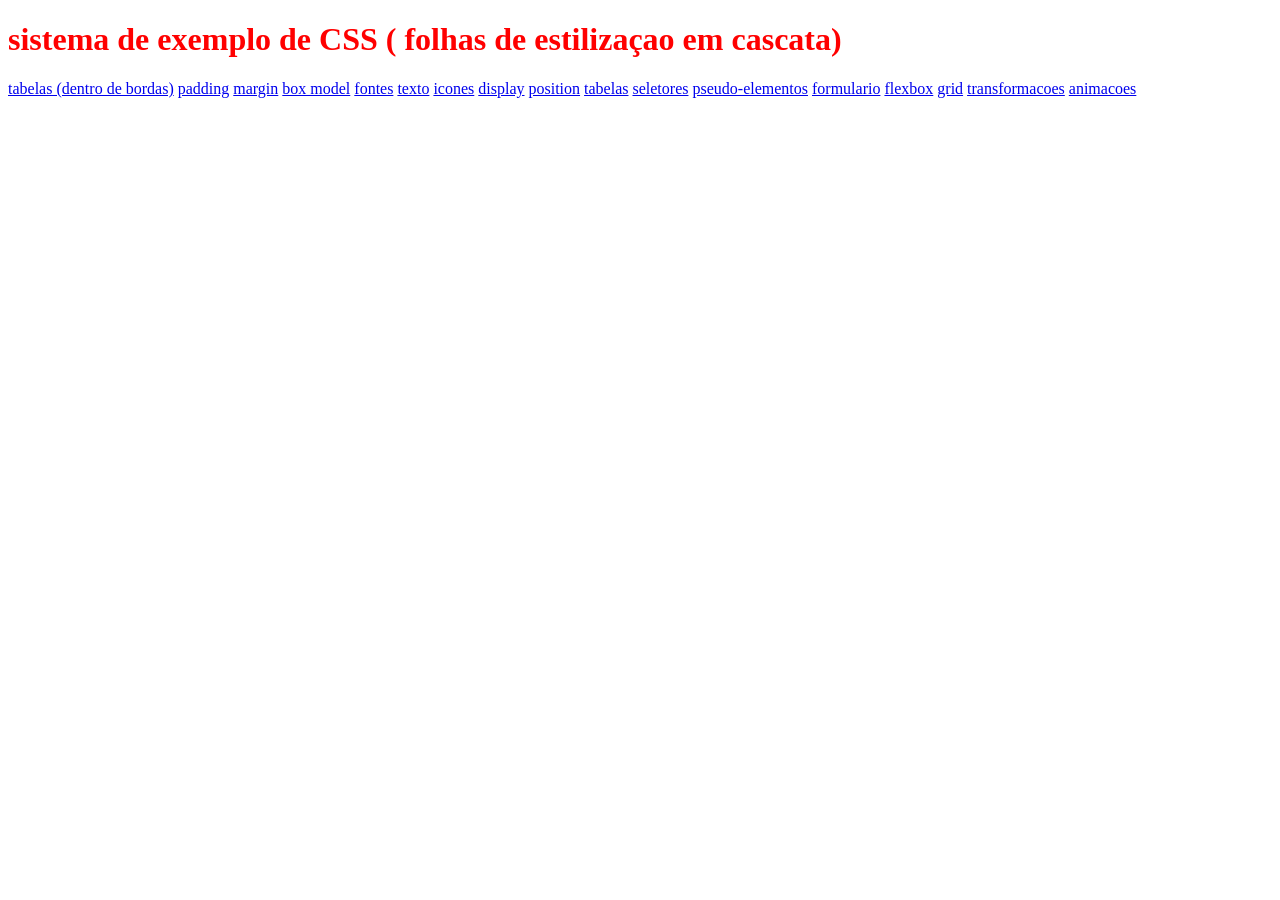
<file: index.html>
<!DOCTYPE html>
<html lang="pt-br">
<head>
    <meta charset="UTF-8">
    <meta name="viewport" content="width=device-width, initial-scale=1.0">
    <title>Document</title>

      <style>
        /* comentario em bloco (multilinha) no CSS */

        h1 { 
            color: red; /* nao deve utilizar o nome da cor */
            color: rgb(255, 0, o); /* rgb (red, grenn, blue) */
            color: #ff0000; /* hexadecimal #{09AF} */

        }
      </style>
      <!-- comentario em html -->
</head>

<body>
    
    <h1>sistema de exemplo de CSS ( folhas de estilizaçao em cascata)</h1>
    <div>
        <a href="bordas.html">tabelas (dentro de bordas)</a>
        <a href="padding.html">padding</a>
        <a href="margin.html">margin</a>
        <a href="box-model.html">box model</a>
        <a href="fontes.html">fontes</a>
        <a href="texto.html">texto</a>
        <a href="icones.html">icones</a>
        <a href="display.html">display</a>
        <a href="position.html">position</a>
        <a href="tabelas.html">tabelas</a>
        <a href="seletores.html">seletores</a>
        <a href="pseudo-elemntos.html">pseudo-elementos</a>
        <a href="formulario.html">formulario</a>
        <a href="flexbox.html">flexbox</a>
        <a href="grid.html">grid</a>
        <a href="transformaçoes.html">transformacoes</a>
        <a href="animacoes.html">animacoes</a>
    </div>
</body>
</html>
</file>
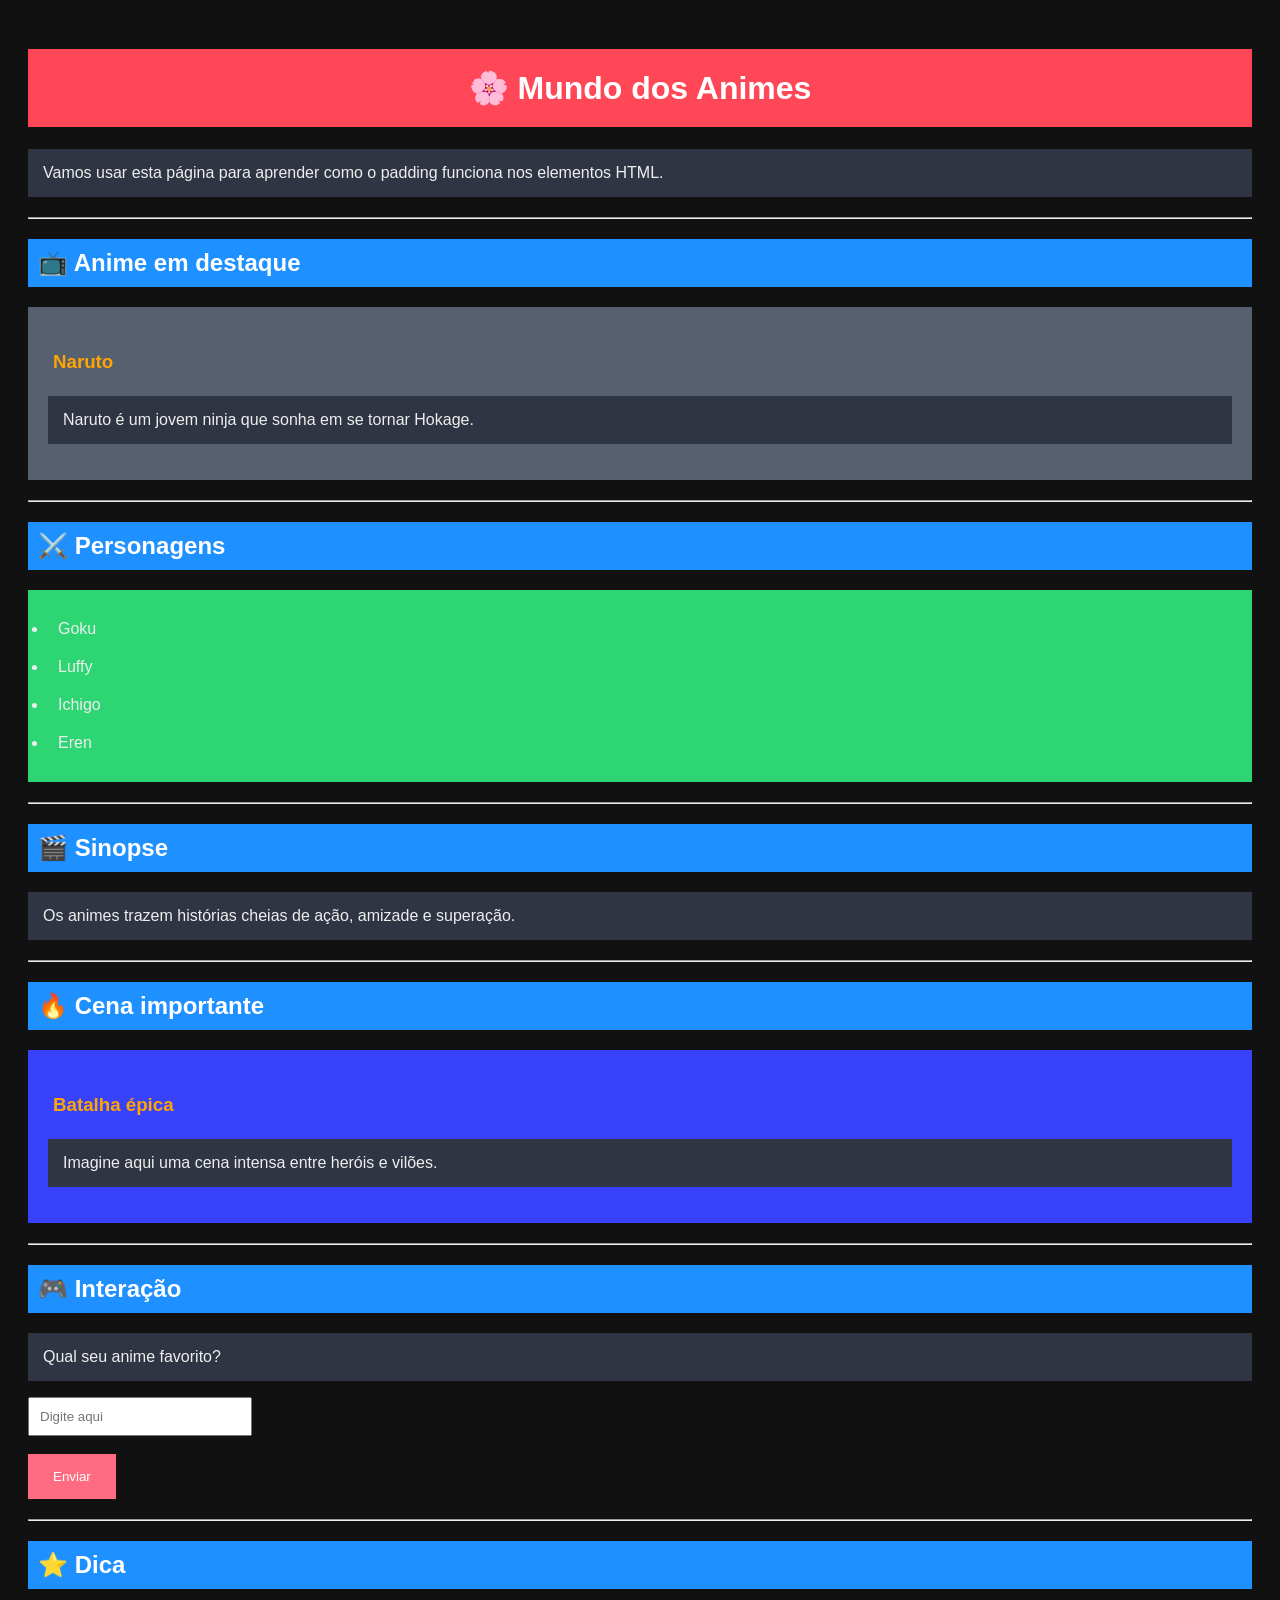
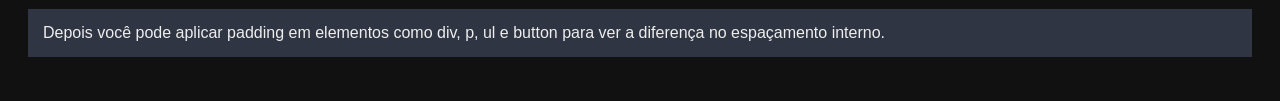
<file: padding.html>
<!DOCTYPE html>
<html lang="pt-BR">
<head>
    <meta charset="UTF-8">
    <title>Aprendendo Padding com Animes</title>
    <link rel="stylesheet" href="assets/css/padding.css">
</head>
<body>

    <h1>🌸 Mundo dos Animes</h1>

    <p>
        Vamos usar esta página para aprender como o padding funciona nos elementos HTML.
    </p>

    <hr>

    <h2>📺 Anime em destaque</h2>
    <div>
        <h3>Naruto</h3>
        <p>
            Naruto é um jovem ninja que sonha em se tornar Hokage.
        </p>
    </div>

    <hr>

    <h2>⚔️ Personagens</h2>
    <ul>
        <li>Goku</li>
        <li>Luffy</li>
        <li>Ichigo</li>
        <li>Eren</li>
    </ul>

    <hr>

    <h2>🎬 Sinopse</h2>
    <p>
        Os animes trazem histórias cheias de ação, amizade e superação.
    </p>

    <hr>

    <h2>🔥 Cena importante</h2>
    <section>
        <h3>Batalha épica</h3>
        <p>
            Imagine aqui uma cena intensa entre heróis e vilões.
        </p>
    </section>

    <hr>

    <h2>🎮 Interação</h2>
    <p>
        Qual seu anime favorito?
    </p>
    <input type="text" placeholder="Digite aqui">
    <br><br>
    <button>Enviar</button>

    <hr>

    <h2>⭐ Dica</h2>
    <p>
        Depois você pode aplicar padding em elementos como div, p, ul e button para ver a diferença no espaçamento interno.
    </p>

</body>
</html>
</file>
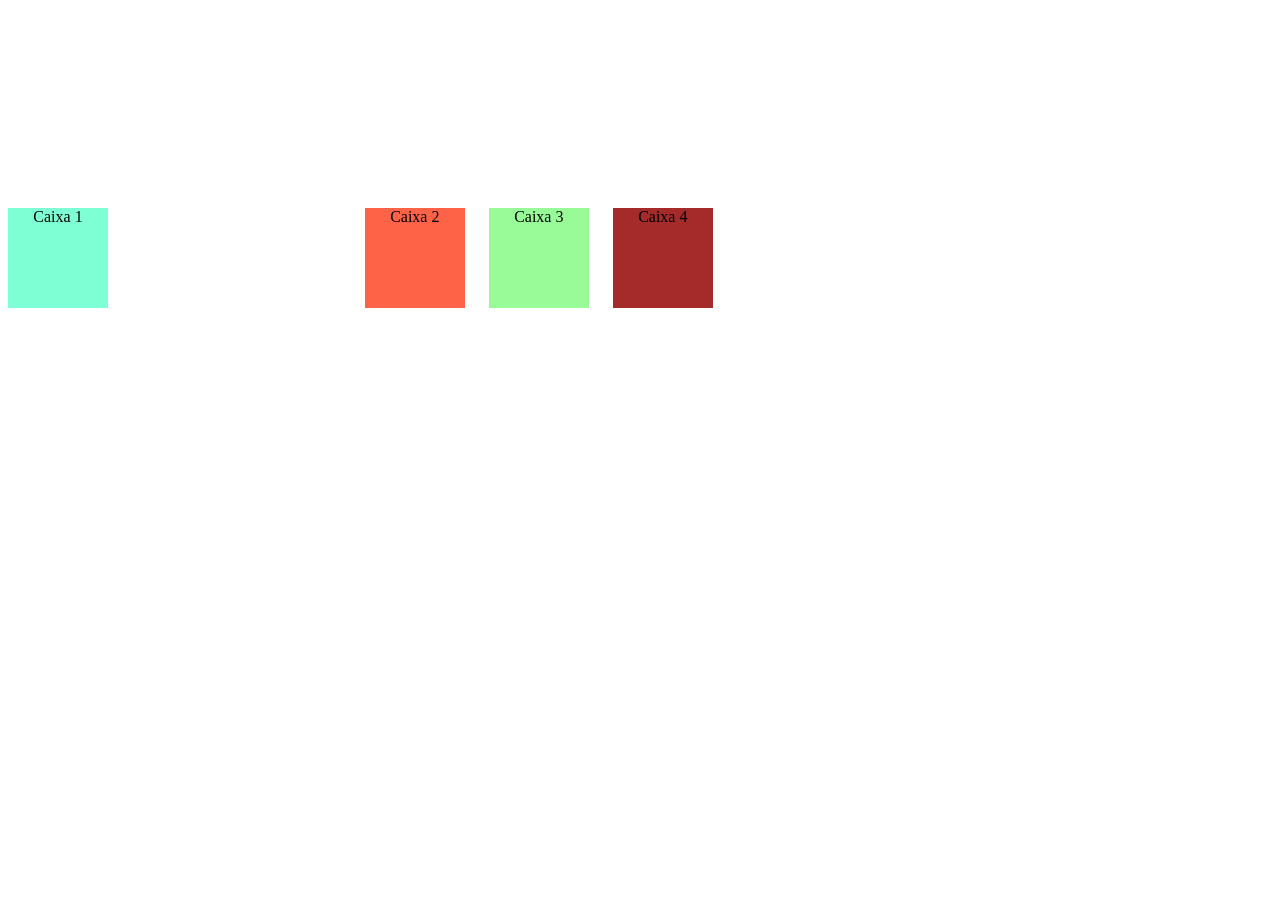
<file: seletores.html>
<!DOCTYPE html>
<html lang="en">
<head>
    <meta charset="UTF-8">
    <meta name="viewport" content="width=device-width, initial-scale=1.0">
    <title>Document</title>
    <link rel="stylesheet" href="assets/css/seletores.css">
</head>
<body>
    <div id="caixa1" class="caixa cor-preto">Caixa 1</div>
    <div id="caixa2" class="caixa cor-branco">Caixa 2</div>
    <div id="caixa3" class="caixa cor-preto">Caixa 3</div>
    <div id="caixa4" class="caixa cor-branco">Caixa 4</div>
</body>
</html>
</file>
<file: assets/css/padding.css>
body {
    font-family: arial, sans-serif;
    background-color: #111;
    color: #eee;
    padding-top: 20px;
    padding-right: 20px;
    padding-bottom: 20px;
    padding-left: 20px;
} 

h1 {
    background-color: #ff4757;
    padding: 20px; /* 20px em todos os lados */
    text-align: center;
    color: white;

}

h2{
    background-color: #1e90ff;
    padding: 10px;
    color: white;
}

h3{
    color: #ffa502;
    padding: 5px;
} 

p {
    background-color: #2f3542;
    padding: 15px;
}

div {
    background-color: #57606f;
    padding: 20px;
}

section {
    background-color: #3742fa;
    padding: 20px;
}

ul {
    background-color: #2ed573;
    padding: 20px;

}

li {
    padding: 10px;
} 

button { 
    background-color: #ff6b81;
    color:  white;
    padding: 15px 25px;
    border: none;
}


/* quando passar o mouse no botao troca o icone do mouse */
button:hover{
    cursor: pointer;
}

input {
    padding: 10px;
    width: 200px;
}

hr {
    margin: 20px 0;
}
</file>
<file: assets/css/seletores.css>
/* seletor de tag */
h1 {
    color: violet;
}

/* seletor de id */
#caixa1 {
    background-color: aquamarine;
    /* margin-right: 30px; */
    margin-right: 20%;
} 

#caixa2 {
    background-color: tomato;
    margin-right: 20px;
}

#caixa3 {
    background-color: palegreen;
    margin-right: 20px;
}

#caixa4 {
    background-color: brown;
}

/* todos os elementos que tem este id sera aplicado o margin-top */
#caixa1, #caixa2, #caixa3, #caixa4 {
    margin-top: 200px;
}

/* seletor de CLASSE (reaproveitador CSS) */
.caixa {
    width: 100px;
    height: 100px;
    display: inline-block;
    text-align: center;
    transition: transform 3s ease;
}

.cor preto {
    color: #000;
}

.cor branco {
    color: #fff;
}
</file>
